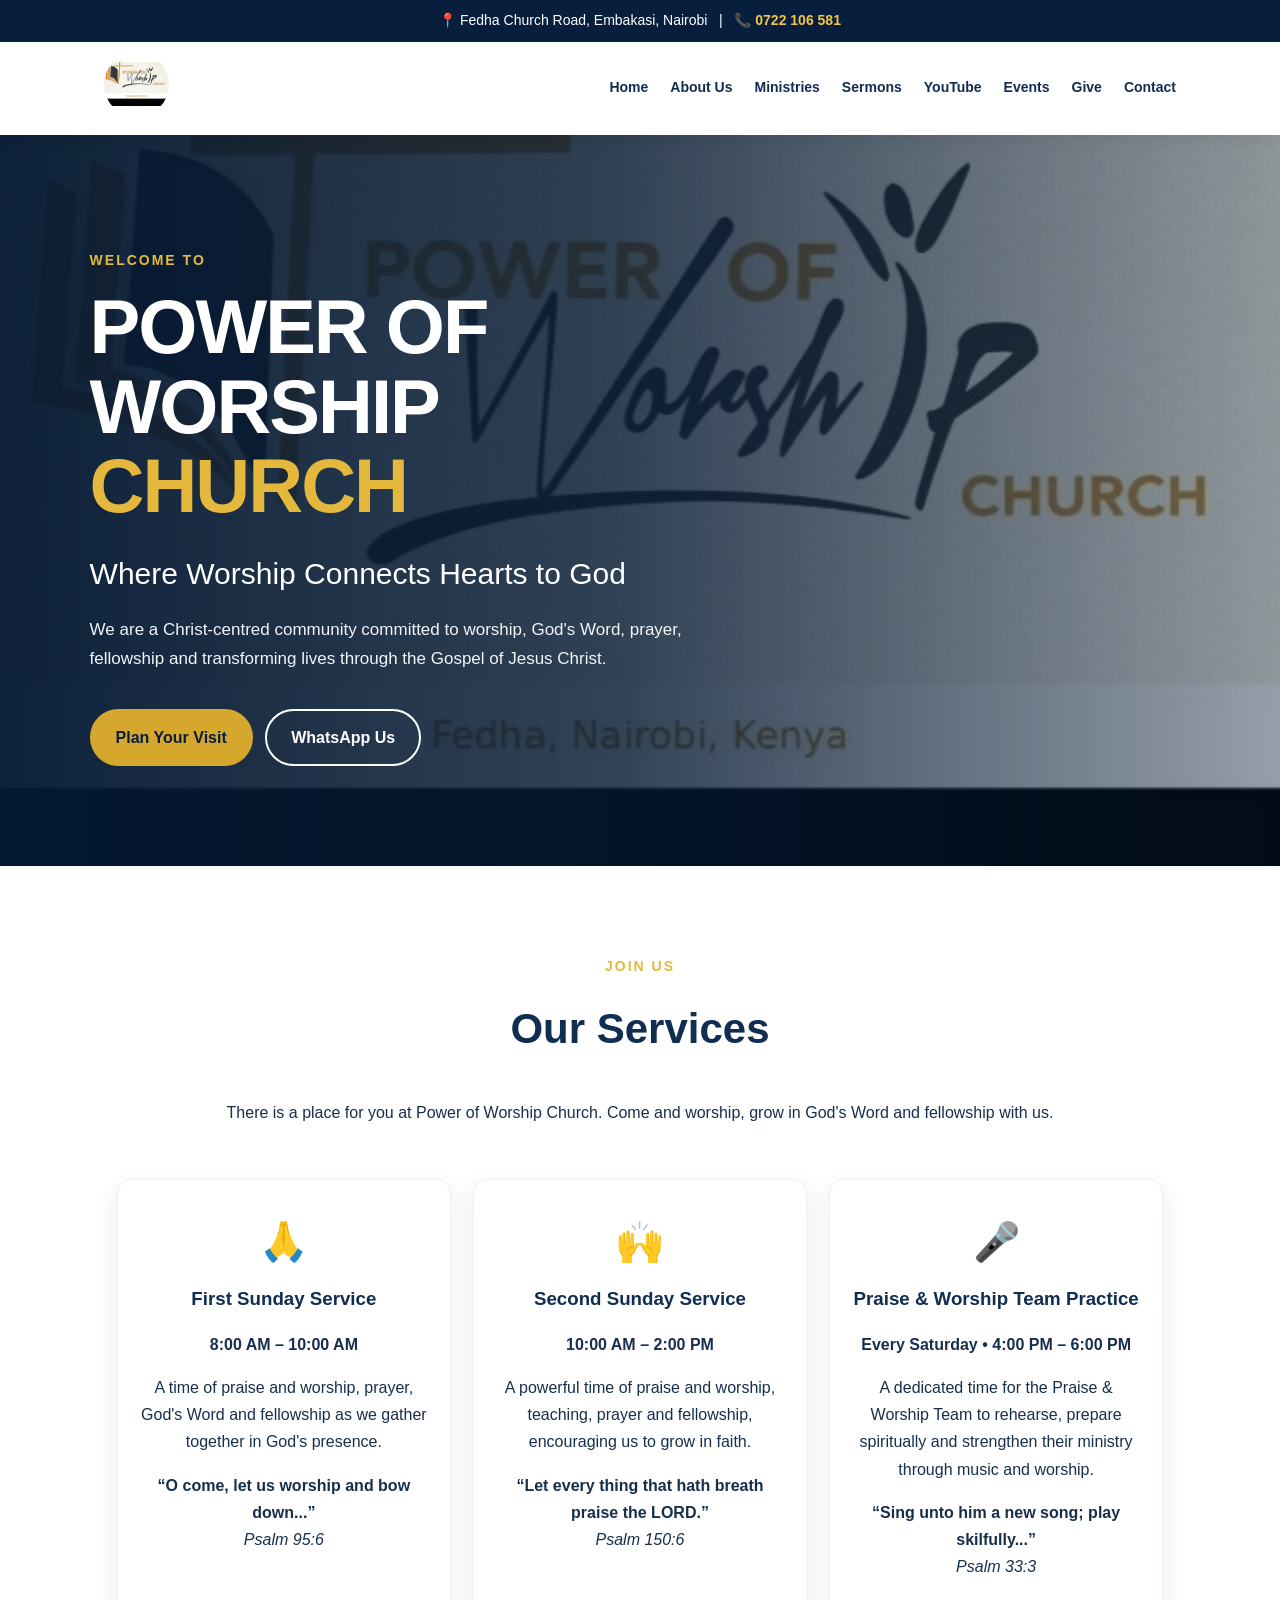
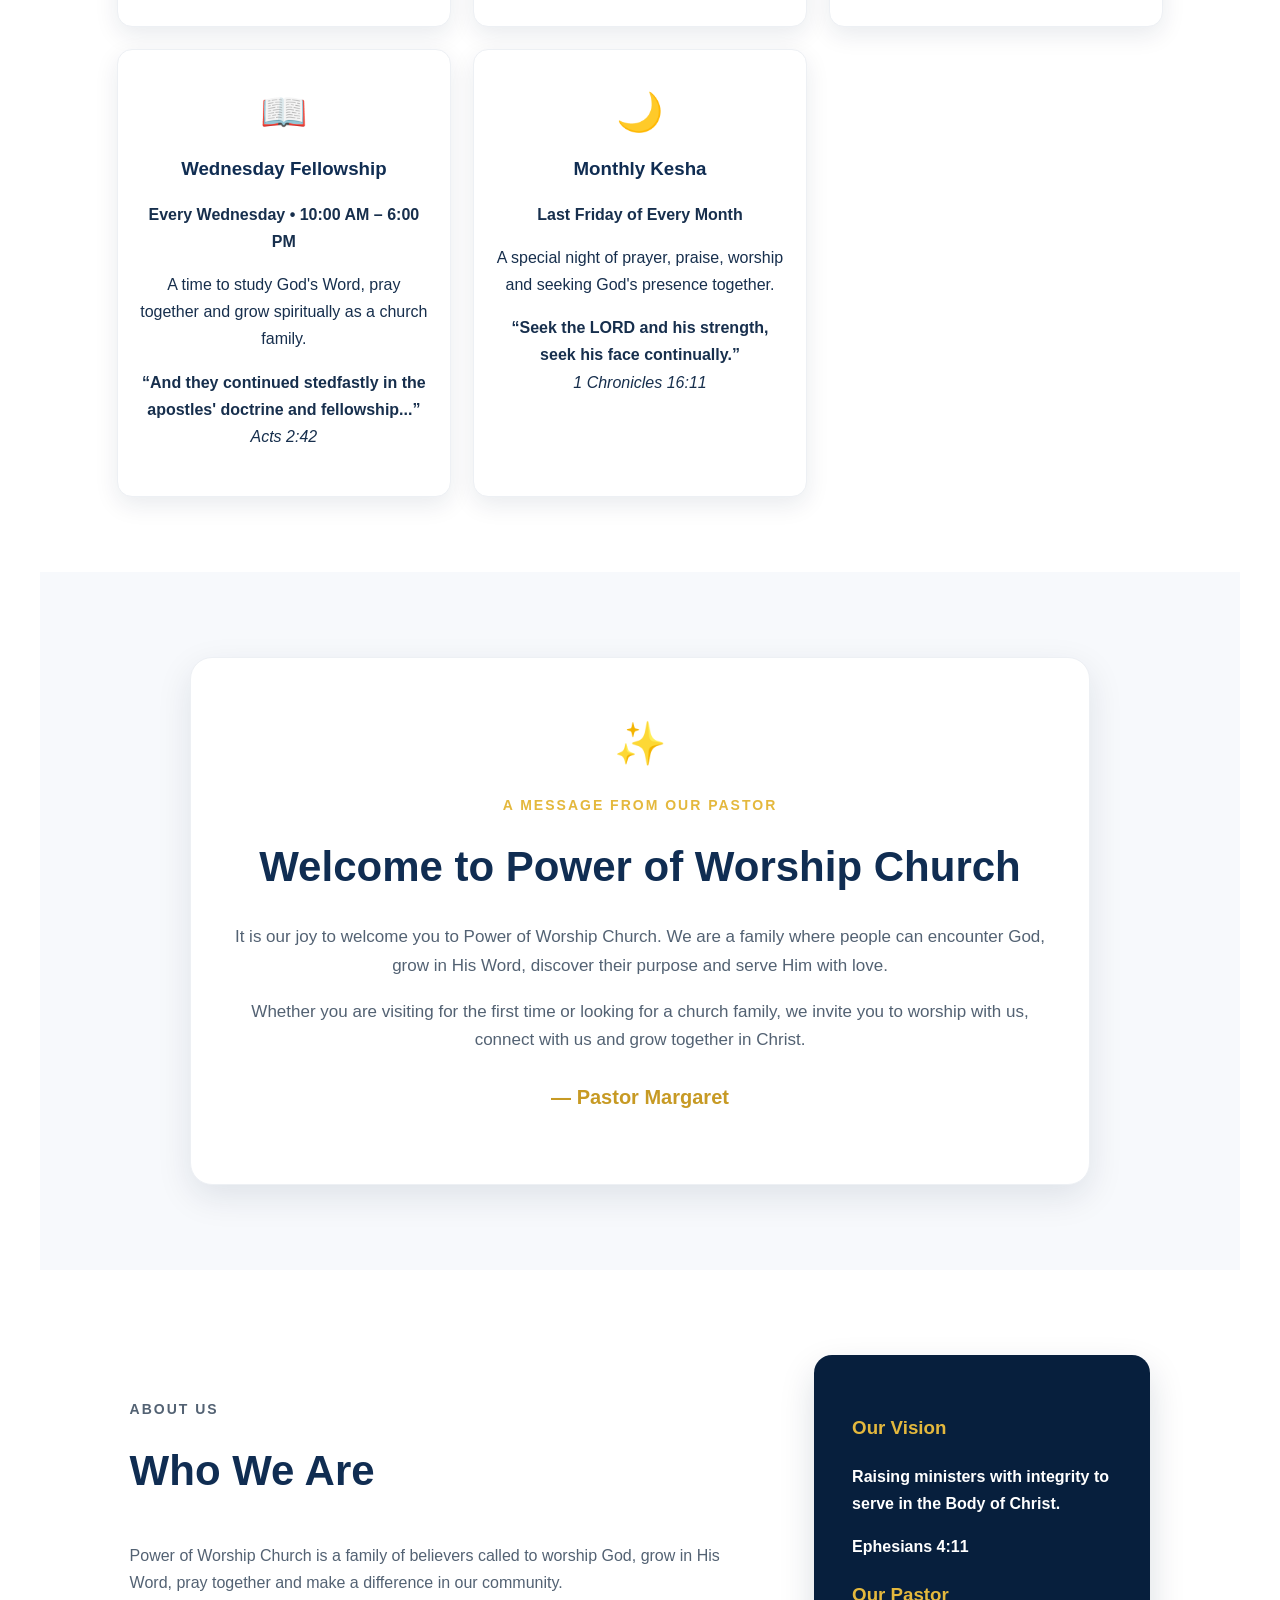
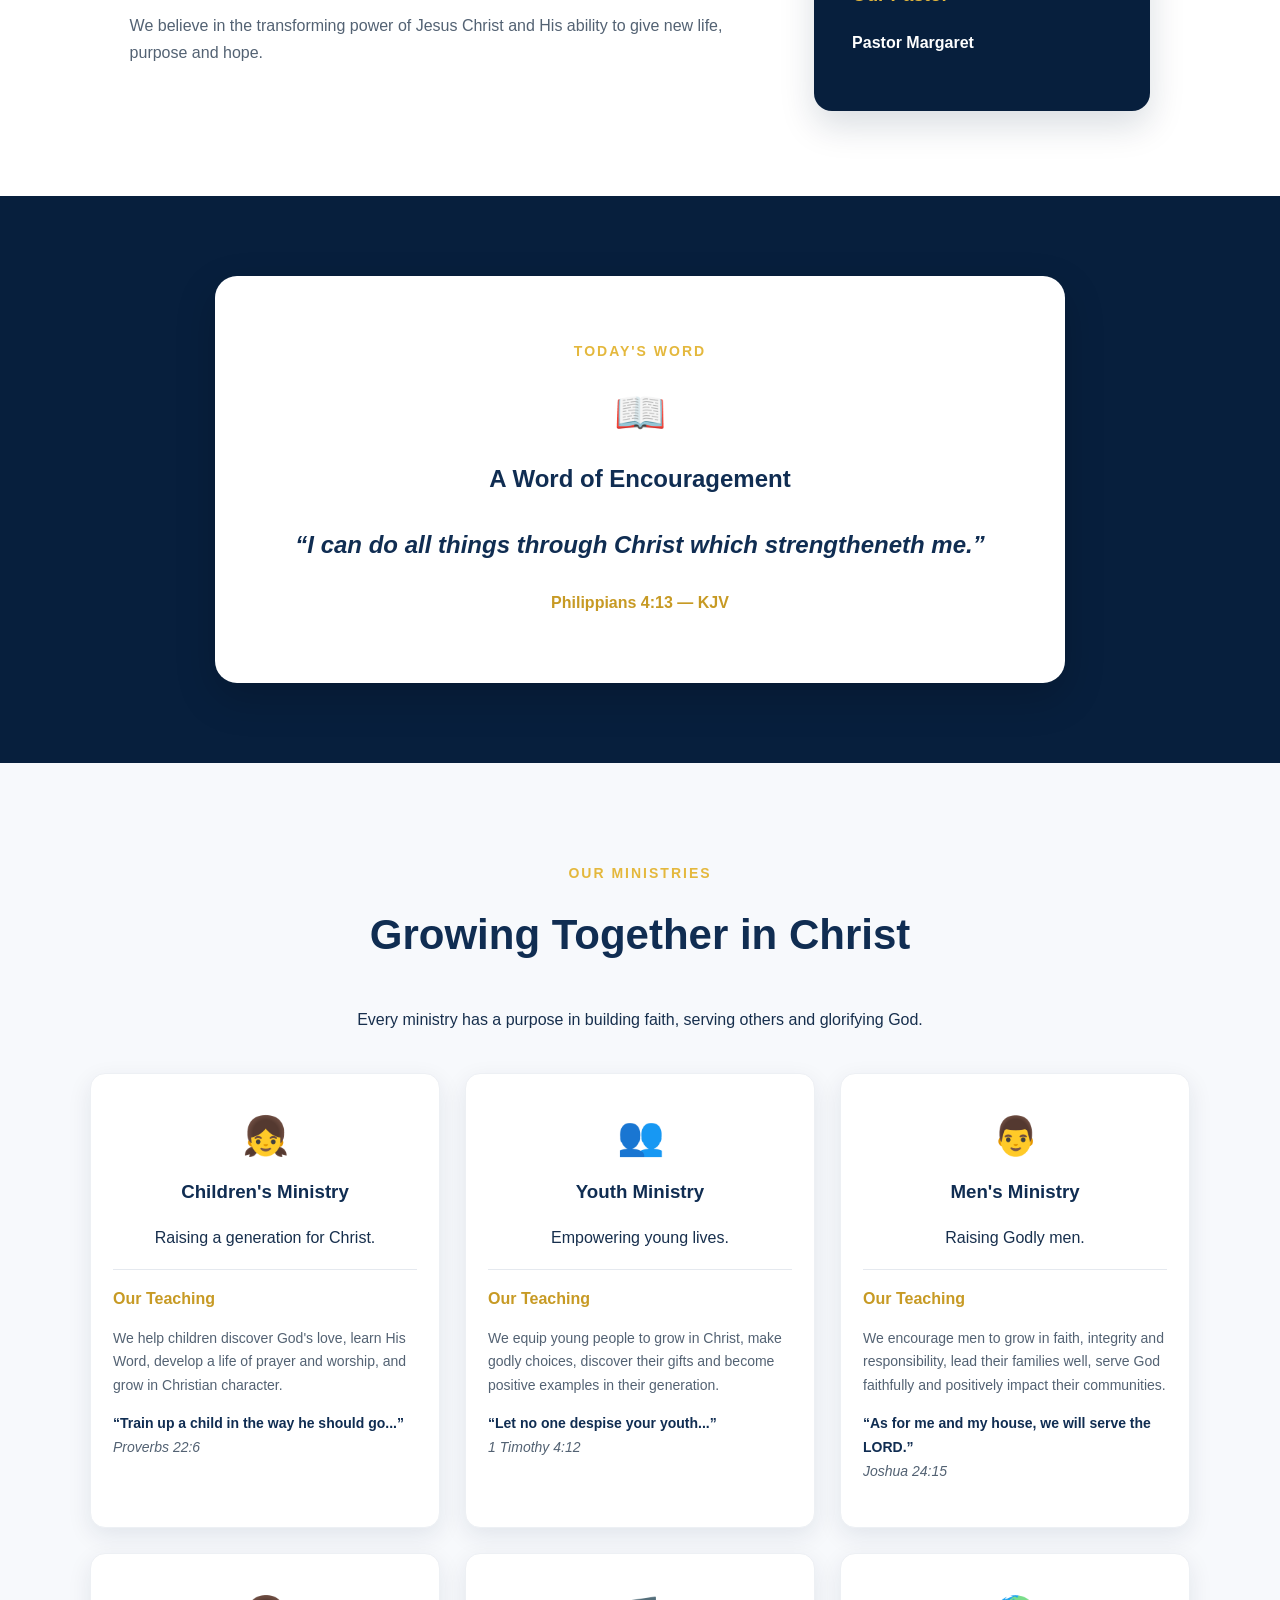
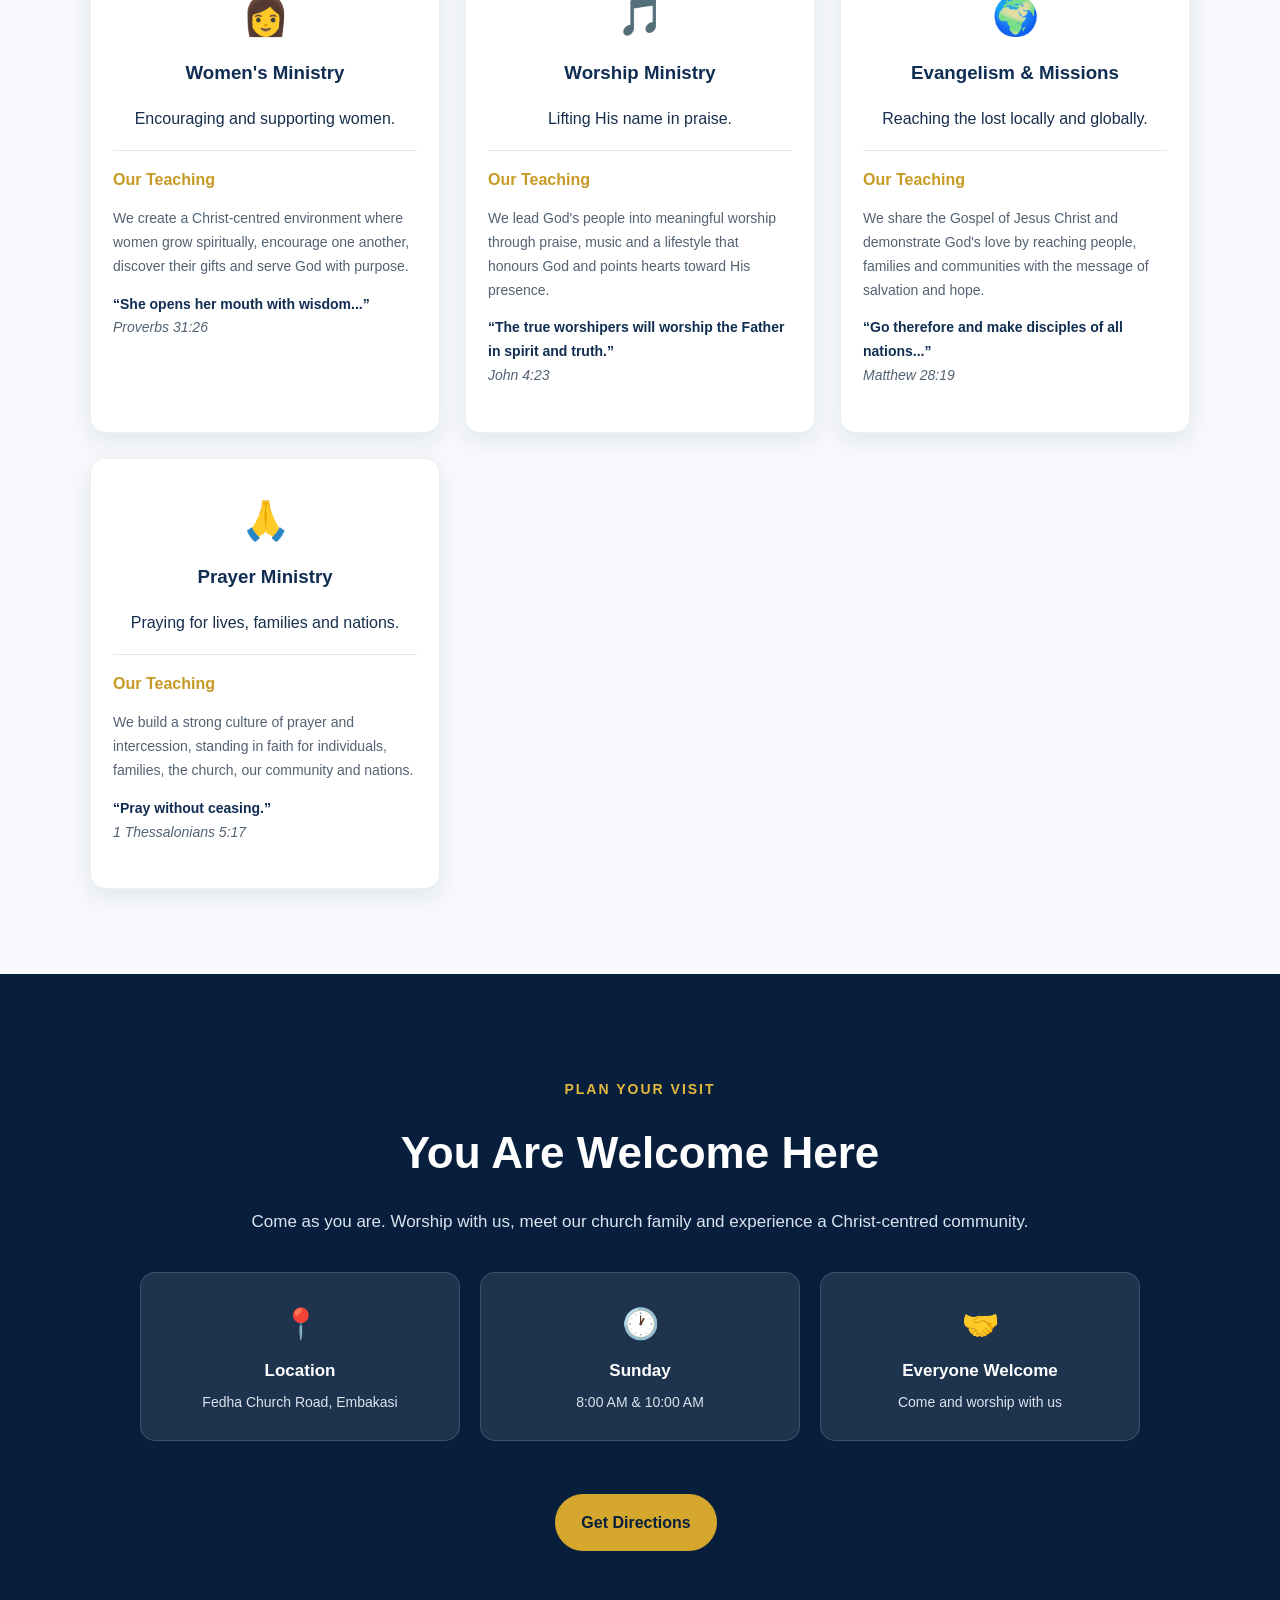
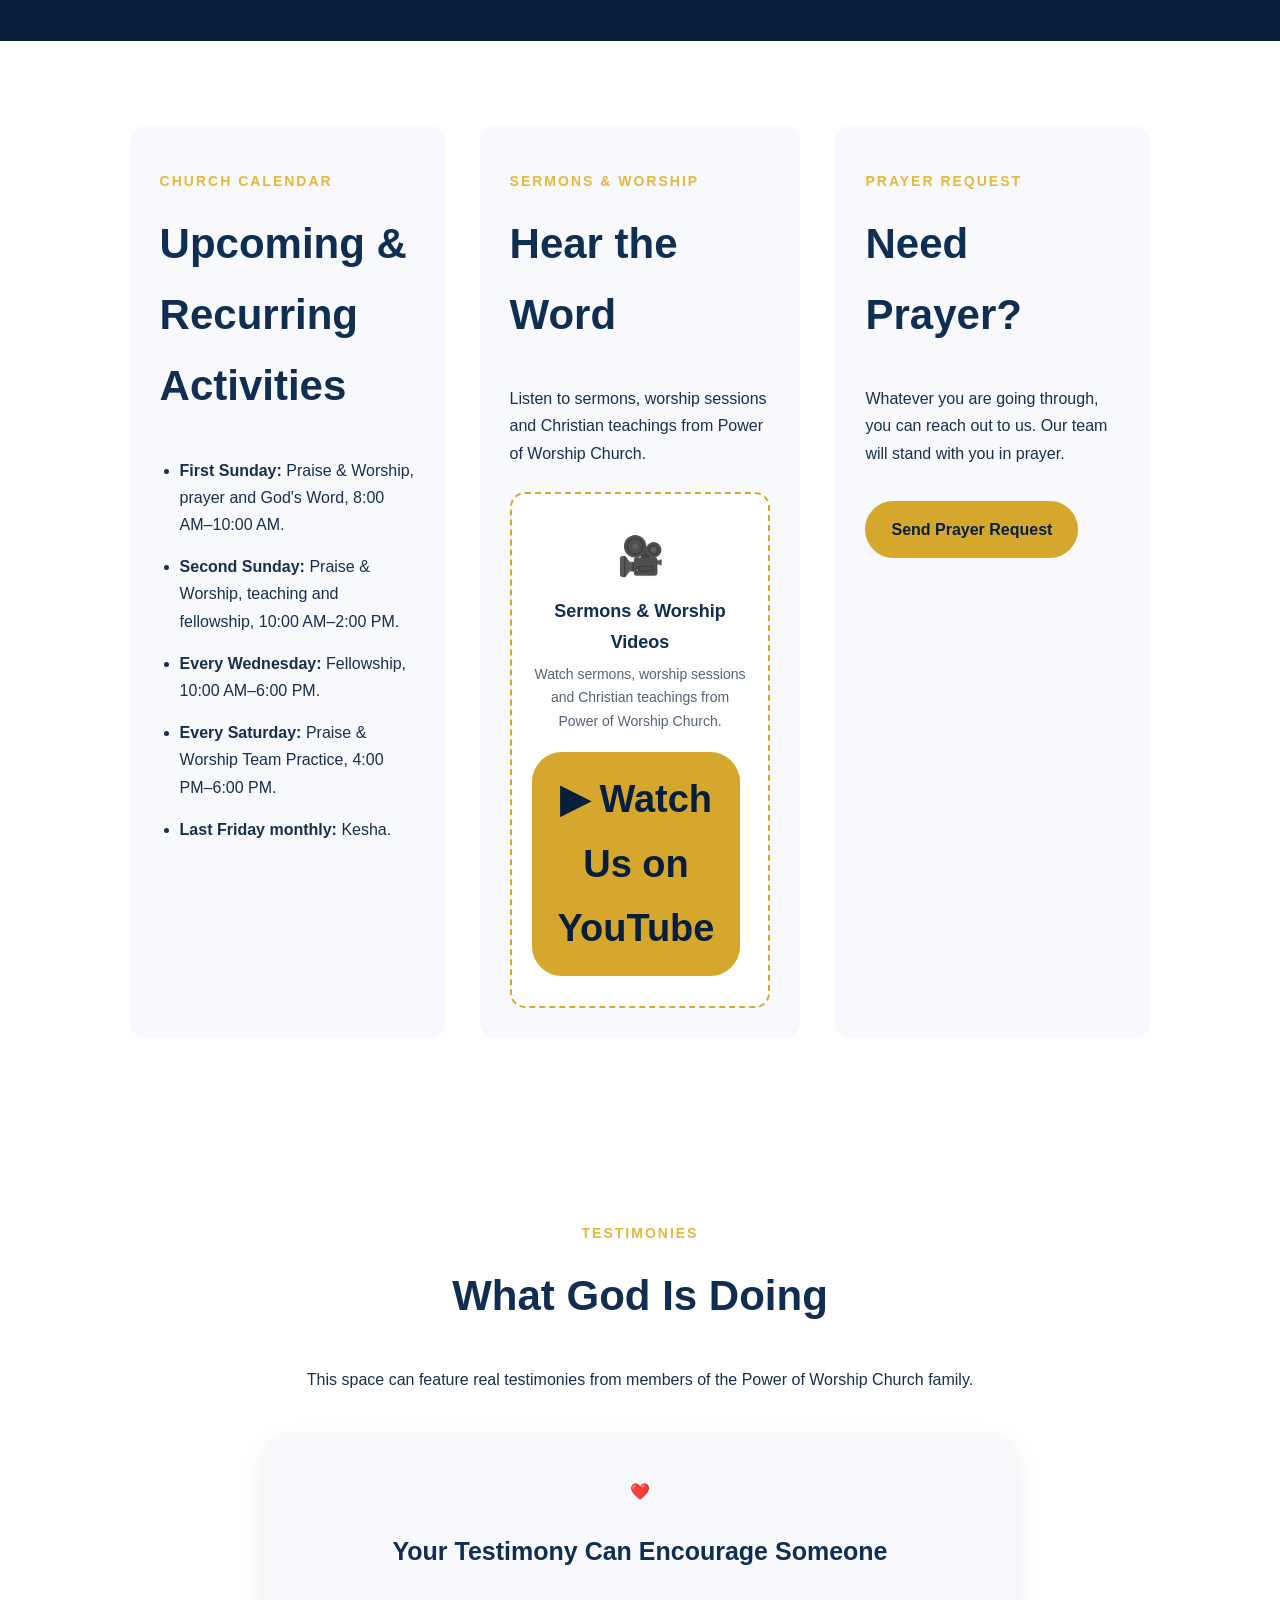
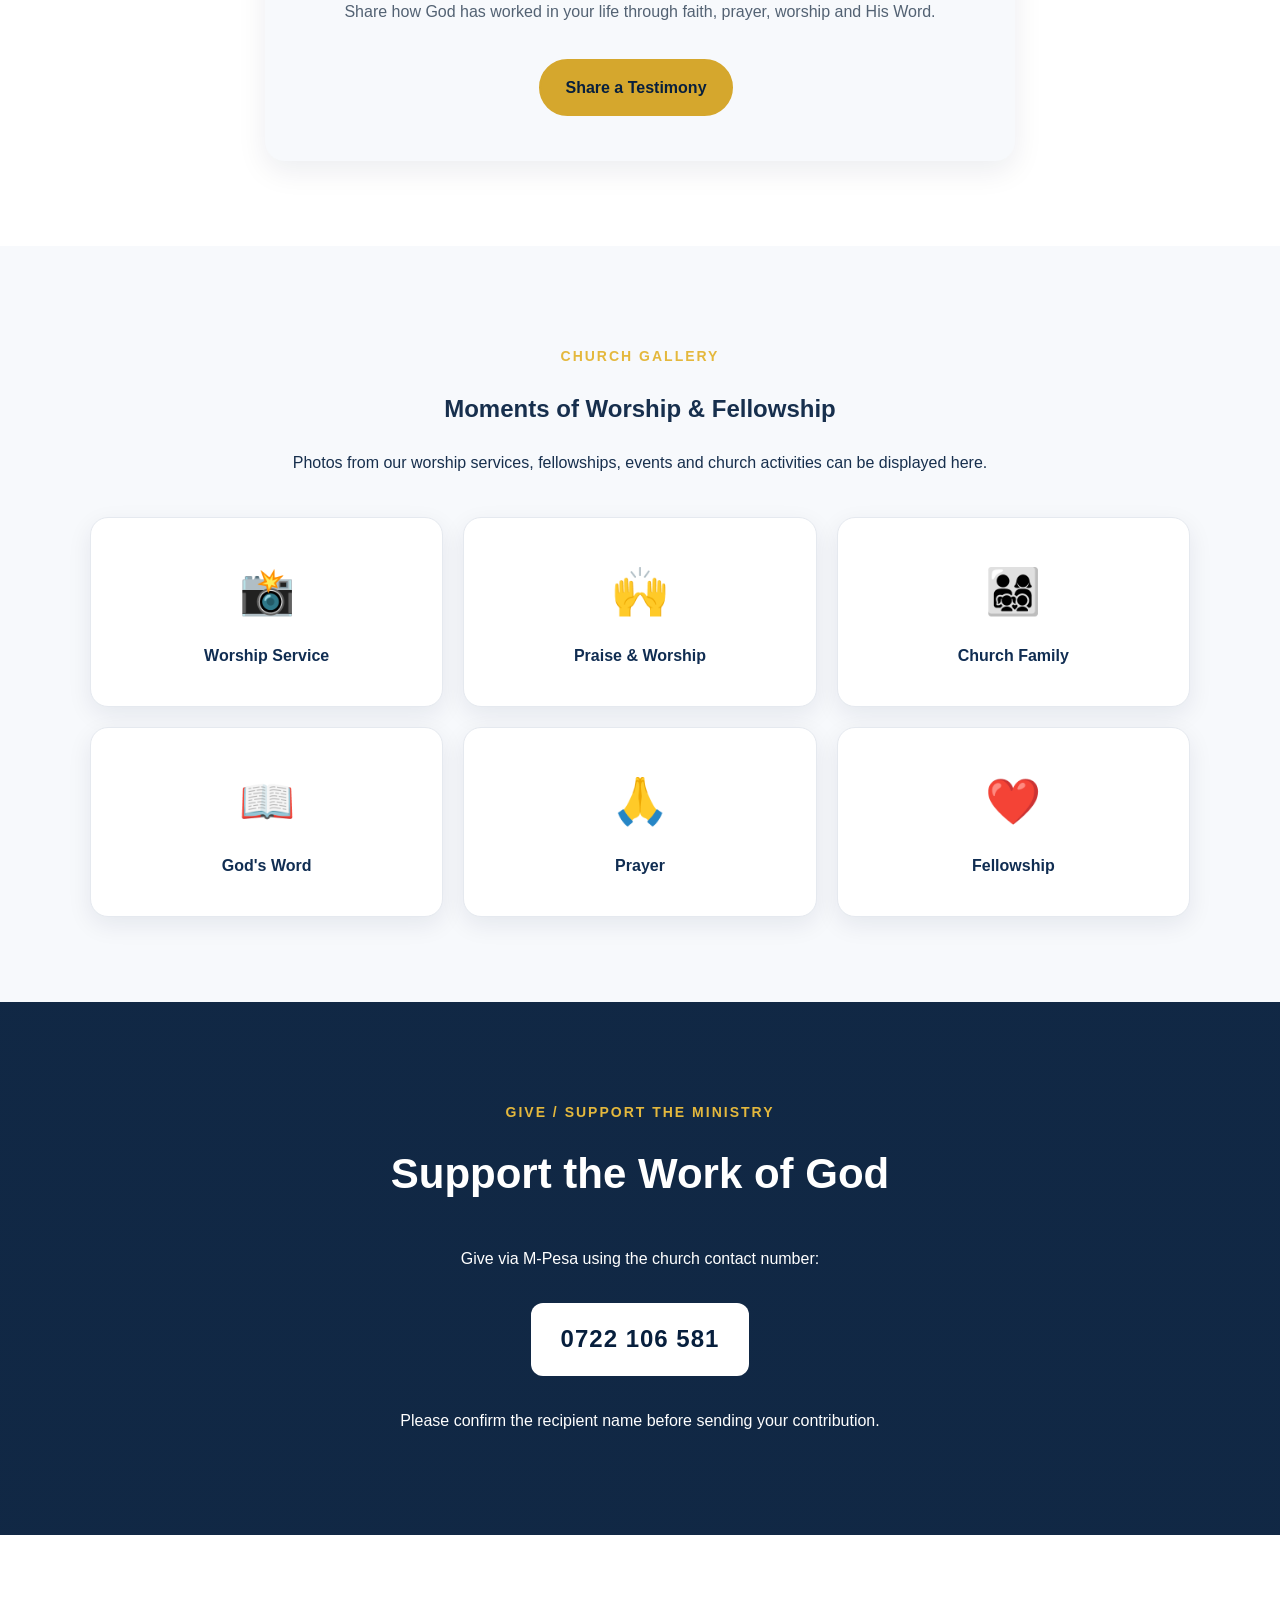
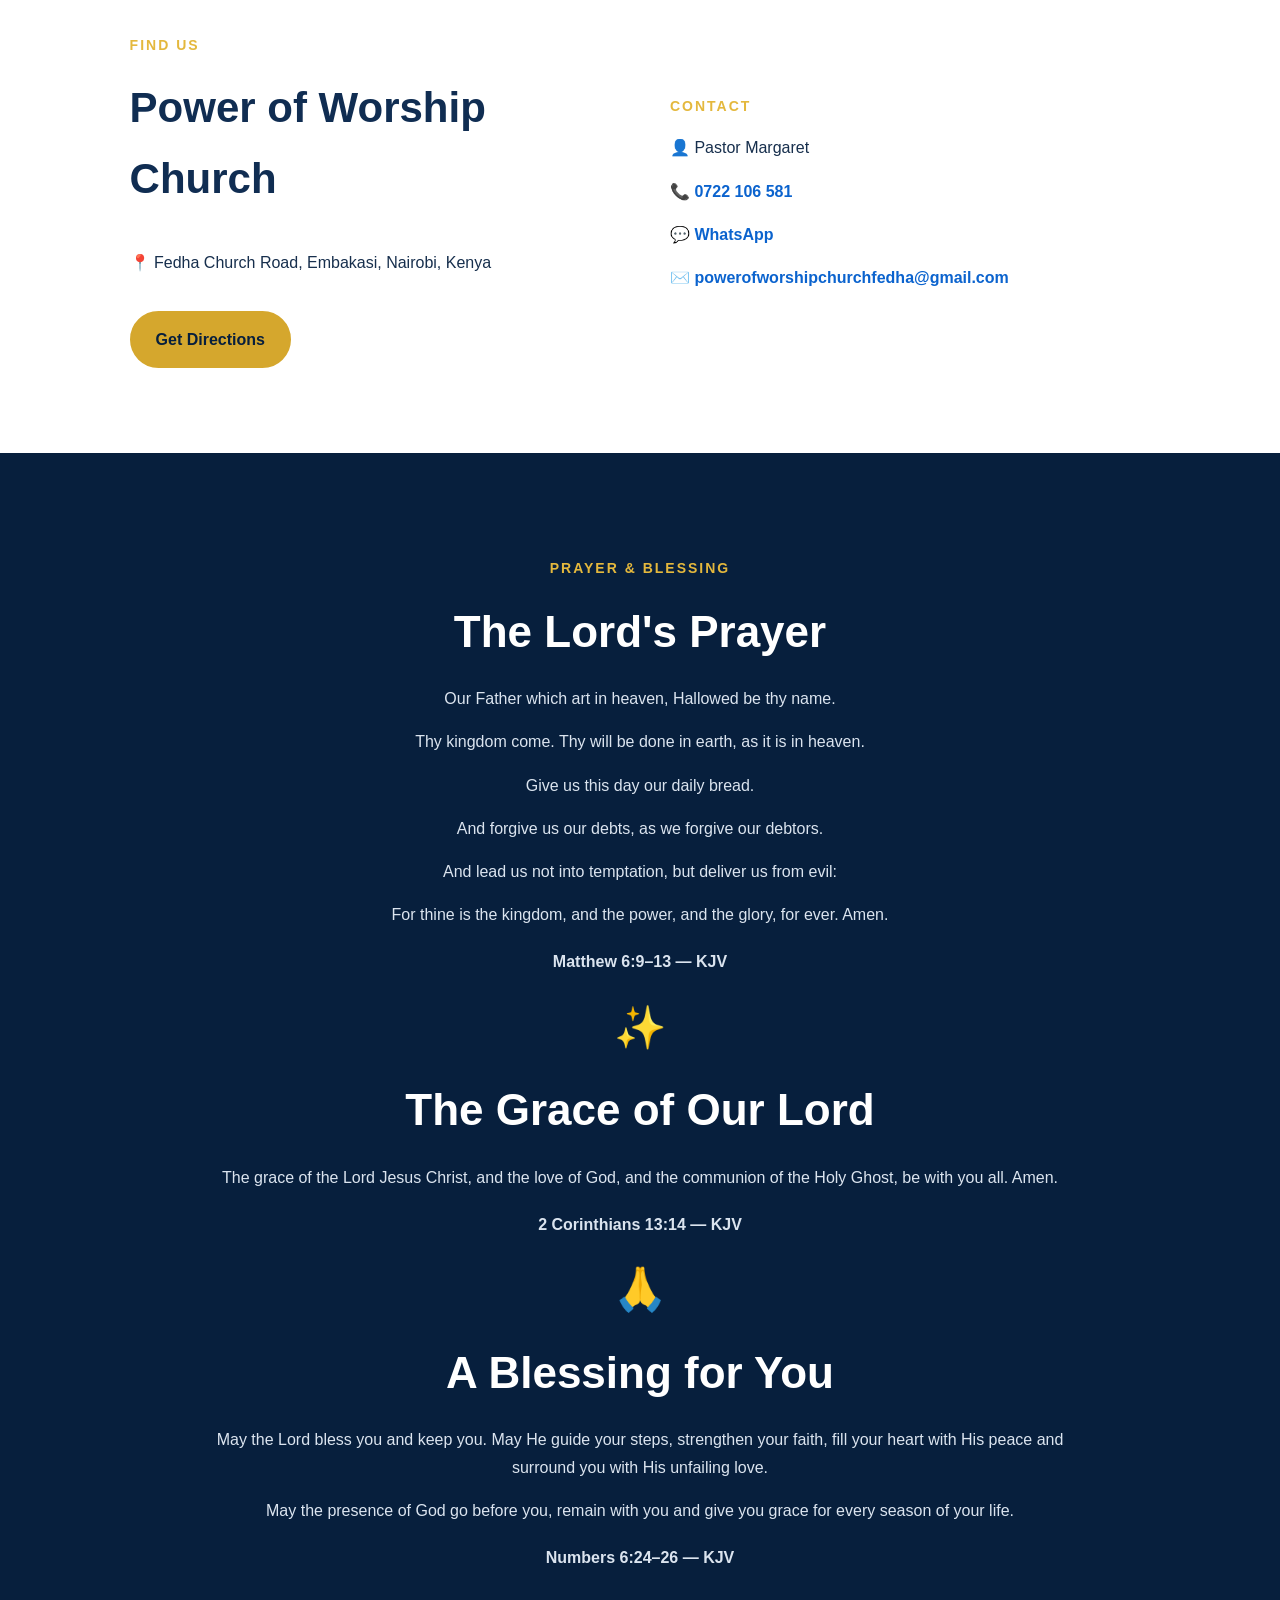
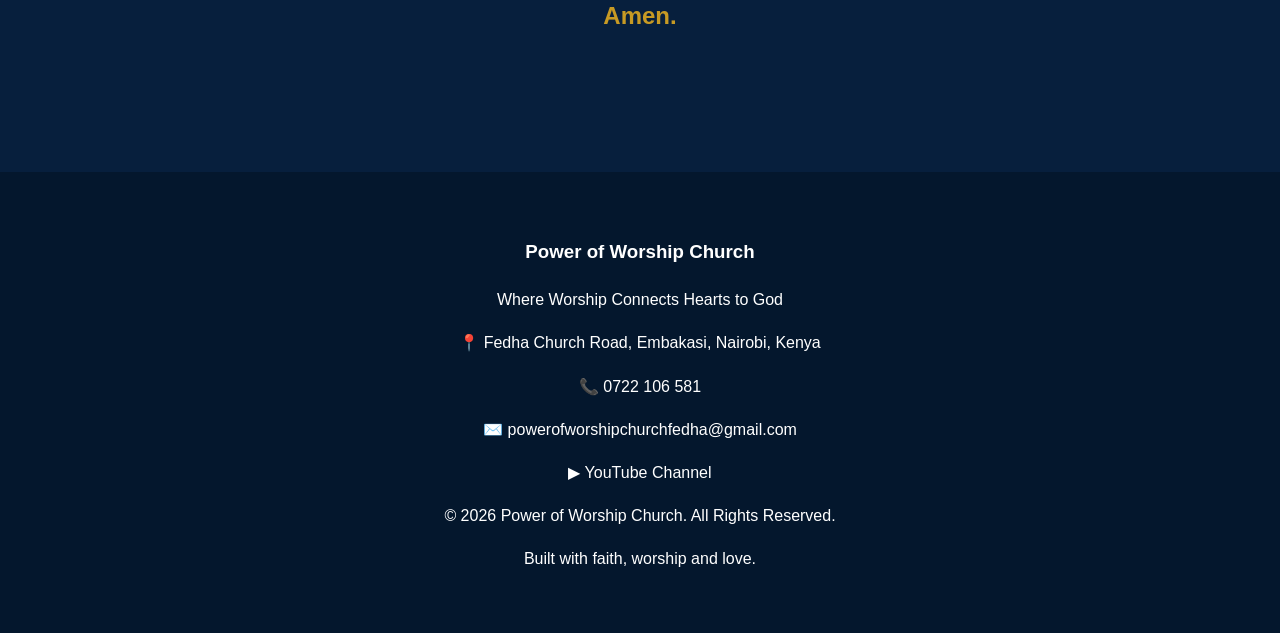
<file: index.html>
<!doctype html>

<html lang="en"><head>  <meta charset="utf-8">  <meta name="viewport" content="width=device-width, initial-scale=1">  <title>Power of Worship Church Nairobi | Fedha, Embakasi</title><meta name="description"
content="Power of Worship Church in Fedha, Embakasi, Nairobi, Kenya. Join us for worship, God's Word, prayer, fellowship and Christian ministry. Led by Pastor Margaret.">

  <meta name="robots" content="index, follow">  <link rel="canonical"
    href="https://josemathu.github.io/Power--of---worship--church/">  <!-- SOCIAL SHARING --><meta property="og:title"
content="Power of Worship Church | Fedha, Embakasi, Nairobi">

<meta property="og:description"
content="Power of Worship Church in Fedha, Embakasi, Nairobi, Kenya. Worship, God's Word, prayer, fellowship and Christian ministry.">

  <meta property="og:type" content="website"><meta property="og:url"
content="https://josemathu.github.io/Power--of---worship--church/">

<meta property="og:image"
content="https://josemathu.github.io/Power--of---worship--church/power-of-worship-church-logo.jpg">

  <link rel="stylesheet" href="styles.css">  <!-- CHURCH STRUCTURED DATA -->  <script type="application/ld+json">
  {
    "@context": "https://schema.org",
    "@type": "Church",
    "@id": "https://josemathu.github.io/Power--of---worship--church/#church",
    "name": "Power of Worship Church",
    "url": "https://josemathu.github.io/Power--of---worship--church/",
    "logo": "https://josemathu.github.io/Power--of---worship--church/power-of-worship-church-logo.jpg",
    "image": "https://josemathu.github.io/Power--of---worship--church/power-of-worship-church-logo.jpg",
    "description": "Power of Worship Church in Fedha, Embakasi, Nairobi, Kenya. A Christ-centred community committed to worship, God's Word, prayer, fellowship and Christian ministry.",
    "telephone": "+254722106581",
    "email": "powerofworshipchurchfedha@gmail.com",
    "sameAs": [
      "https://www.youtube.com/@PowerofWorshipChurchFedha"
    ],
    "address": {
      "@type": "PostalAddress",
      "streetAddress": "Fedha Church Road",
      "addressLocality": "Embakasi",
      "addressRegion": "Nairobi",
      "addressCountry": "KE"
    }
  }
  </script></head><body><!-- =========================
     HEADER
========================= --><header>  <div class="top">📍 Fedha Church Road, Embakasi, Nairobi
&nbsp; | &nbsp;

📞
<a href="tel:+254722106581">
  0722 106 581
</a>

  </div>  <div class="nav"><a class="brand"
   href="#home"
   aria-label="Power of Worship Church Home">

  <img
    src="power-of-worship-church-logo.jpg"
    alt="Power of Worship Church logo">

</a>


<button
  class="menu"
  type="button"
  aria-label="Open navigation menu"
  onclick="document.querySelector('nav').classList.toggle('show')">

  ☰

</button>


<nav>

  <a href="#home">Home</a>

  <a href="#about">About Us</a>

  <a href="#ministries">Ministries</a>

  <a href="#sermons">Sermons</a>

  <a
    href="https://www.youtube.com/@PowerofWorshipChurchFedha"
    target="_blank"
    rel="noopener noreferrer">
    YouTube
  </a>

  <a href="#events">Events</a>

  <a href="#give">Give</a>

  <a href="#contact">Contact</a>

</nav>

  </div></header><!-- =========================
     HOME / HERO
========================= --><section id="home" class="hero">  <div><p class="gold">
  WELCOME TO
</p>


<h1>
  POWER OF WORSHIP<br>
  <span>CHURCH</span>
</h1>


<h2>
  Where Worship Connects Hearts to God
</h2>


<p>
  We are a Christ-centred community committed to worship,
  God's Word, prayer, fellowship and transforming lives
  through the Gospel of Jesus Christ.
</p>


<a class="btn" href="#contact">
  Plan Your Visit
</a>


<a
  class="btn alt"
  href="https://wa.me/254722106581"
  target="_blank"
  rel="noopener noreferrer">

  WhatsApp Us

</a>

  </div></section><!-- =========================
     OUR SERVICES
========================= --><section class="services">  <div><p class="gold">
  JOIN US
</p>

<h2>
  Our Services
</h2>

<p>
  There is a place for you at Power of Worship Church.
  Come and worship, grow in God's Word and fellowship with us.
</p>

  </div>  <!-- FIRST SUNDAY -->  <div class="card"><b>🙏</b>

<h3>
  First Sunday Service
</h3>

<p>
  <strong>8:00 AM – 10:00 AM</strong>
</p>

<p>
  A time of praise and worship, prayer, God's Word and
  fellowship as we gather together in God's presence.
</p>

<p>
  <strong>
    “O come, let us worship and bow down...”
  </strong>
  <br>
  <em>
    Psalm 95:6
  </em>
</p>

  </div>  <!-- SECOND SUNDAY -->  <div class="card"><b>🙌</b>

<h3>
  Second Sunday Service
</h3>

<p>
  <strong>10:00 AM – 2:00 PM</strong>
</p>

<p>
  A powerful time of praise and worship, teaching,
  prayer and fellowship, encouraging us to grow in faith.
</p>

<p>
  <strong>
    “Let every thing that hath breath praise the LORD.”
  </strong>
  <br>
  <em>
    Psalm 150:6
  </em>
</p>

  </div>  <!-- SATURDAY PRAISE & WORSHIP -->  <div class="card"><b>🎤</b>

<h3>
  Praise & Worship Team Practice
</h3>

<p>
  <strong>Every Saturday • 4:00 PM – 6:00 PM</strong>
</p>

<p>
  A dedicated time for the Praise & Worship Team to
  rehearse, prepare spiritually and strengthen their
  ministry through music and worship.
</p>

<p>
  <strong>
    “Sing unto him a new song; play skilfully...”
  </strong>
  <br>
  <em>
    Psalm 33:3
  </em>
</p>

  </div>  <!-- WEDNESDAY FELLOWSHIP -->  <div class="card"><b>📖</b>

<h3>
  Wednesday Fellowship
</h3>

<p>
  <strong>Every Wednesday • 10:00 AM – 6:00 PM</strong>
</p>

<p>
  A time to study God's Word, pray together and
  grow spiritually as a church family.
</p>

<p>
  <strong>
    “And they continued stedfastly in the apostles'
    doctrine and fellowship...”
  </strong>
  <br>
  <em>
    Acts 2:42
  </em>
</p>

  </div>  <!-- MONTHLY KESHA -->  <div class="card"><b>🌙</b>

<h3>
  Monthly Kesha
</h3>

<p>
  <strong>Last Friday of Every Month</strong>
</p>

<p>
  A special night of prayer, praise, worship and
  seeking God's presence together.
</p>

<p>
  <strong>
    “Seek the LORD and his strength, seek his face continually.”
  </strong>
  <br>
  <em>
    1 Chronicles 16:11
  </em>
</p>

  </div></section><!-- =========================
     PASTOR'S WELCOME
========================= --><section class="pastor-welcome section">  <div class="welcome-box"><div class="welcome-icon">
  ✨
</div>

<p class="gold">
  A MESSAGE FROM OUR PASTOR
</p>

<h2>
  Welcome to Power of Worship Church
</h2>

<p>
  It is our joy to welcome you to Power of Worship Church.
  We are a family where people can encounter God, grow in
  His Word, discover their purpose and serve Him with love.
</p>

<p>
  Whether you are visiting for the first time or looking for
  a church family, we invite you to worship with us, connect
  with us and grow together in Christ.
</p>

<p class="pastor-name">
  — Pastor Margaret
</p>

  </div></section><!-- =========================
     ABOUT US
========================= --><section id="about" class="section about">  <div><p class="gold">
  ABOUT US
</p>

<h2>
  Who We Are
</h2>

<p>
  Power of Worship Church is a family of believers called
  to worship God, grow in His Word, pray together and make
  a difference in our community.
</p>

<p>
  We believe in the transforming power of Jesus Christ
  and His ability to give new life, purpose and hope.
</p>

  </div>  <div class="vision"><h3>
  Our Vision
</h3>

<p>
  <strong>
    Raising ministers with integrity to serve
    in the Body of Christ.
  </strong>
</p>

<p>
  <strong>
    Ephesians 4:11
  </strong>
</p>


<h3>
  Our Pastor
</h3>

<p>
  <strong>
    Pastor Margaret
  </strong>
</p>

  </div></section><!-- =========================
     BIBLE VERSE
========================= --><section class="verse-section">  <div class="verse-box"><p class="gold">
  TODAY'S WORD
</p>

<div class="verse-icon">
  📖
</div>

<h2>
  A Word of Encouragement
</h2>

<p class="verse-text">
  “I can do all things through Christ which strengtheneth me.”
</p>

<p class="verse-reference">
  Philippians 4:13 — KJV
</p>

  </div></section><!-- =========================
     MINISTRIES
========================= --><section id="ministries" class="section light">  <div class="center"><p class="gold">
  OUR MINISTRIES
</p>

<h2>
  Growing Together in Christ
</h2>

<p>
  Every ministry has a purpose in building faith,
  serving others and glorifying God.
</p>

  </div>  <div class="grid"><!-- CHILDREN -->

<div class="card">

  <b>👧</b>

  <h3>
    Children's Ministry
  </h3>

  <p>
    Raising a generation for Christ.
  </p>

  <div class="ministry-teaching">

    <h4>
      Our Teaching
    </h4>

    <p>
      We help children discover God's love, learn His Word,
      develop a life of prayer and worship, and grow in
      Christian character.
    </p>

    <p>
      <strong>
        “Train up a child in the way he should go...”
      </strong>
      <br>
      <em>
        Proverbs 22:6
      </em>
    </p>

  </div>

</div>



<!-- YOUTH -->

<div class="card">

  <b>👥</b>

  <h3>
    Youth Ministry
  </h3>

  <p>
    Empowering young lives.
  </p>

  <div class="ministry-teaching">

    <h4>
      Our Teaching
    </h4>

    <p>
      We equip young people to grow in Christ, make godly
      choices, discover their gifts and become positive
      examples in their generation.
    </p>

    <p>
      <strong>
        “Let no one despise your youth...”
      </strong>
      <br>
      <em>
        1 Timothy 4:12
      </em>
    </p>

  </div>

</div>



<!-- MEN -->

<div class="card">

  <b>👨</b>

  <h3>
    Men's Ministry
  </h3>

  <p>
    Raising Godly men.
  </p>

  <div class="ministry-teaching">

    <h4>
      Our Teaching
    </h4>

    <p>
      We encourage men to grow in faith, integrity and
      responsibility, lead their families well, serve God
      faithfully and positively impact their communities.
    </p>

    <p>
      <strong>
        “As for me and my house, we will serve the LORD.”
      </strong>
      <br>
      <em>
        Joshua 24:15
      </em>
    </p>

  </div>

</div>



<!-- WOMEN -->

<div class="card">

  <b>👩</b>

  <h3>
    Women's Ministry
  </h3>

  <p>
    Encouraging and supporting women.
  </p>

  <div class="ministry-teaching">

    <h4>
      Our Teaching
    </h4>

    <p>
      We create a Christ-centred environment where women
      grow spiritually, encourage one another, discover
      their gifts and serve God with purpose.
    </p>

    <p>
      <strong>
        “She opens her mouth with wisdom...”
      </strong>
      <br>
      <em>
        Proverbs 31:26
      </em>
    </p>

  </div>

</div>



<!-- WORSHIP -->

<div class="card">

  <b>🎵</b>

  <h3>
    Worship Ministry
  </h3>

  <p>
    Lifting His name in praise.
  </p>

  <div class="ministry-teaching">

    <h4>
      Our Teaching
    </h4>

    <p>
      We lead God's people into meaningful worship through
      praise, music and a lifestyle that honours God and
      points hearts toward His presence.
    </p>

    <p>
      <strong>
        “The true worshipers will worship the Father
        in spirit and truth.”
      </strong>
      <br>
      <em>
        John 4:23
      </em>
    </p>

  </div>

</div>



<!-- EVANGELISM -->

<div class="card">

  <b>🌍</b>

  <h3>
    Evangelism & Missions
  </h3>

  <p>
    Reaching the lost locally and globally.
  </p>

  <div class="ministry-teaching">

    <h4>
      Our Teaching
    </h4>

    <p>
      We share the Gospel of Jesus Christ and demonstrate
      God's love by reaching people, families and communities
      with the message of salvation and hope.
    </p>

    <p>
      <strong>
        “Go therefore and make disciples of all nations...”
      </strong>
      <br>
      <em>
        Matthew 28:19
      </em>
    </p>

  </div>

</div>



<!-- PRAYER -->

<div class="card">

  <b>🙏</b>

  <h3>
    Prayer Ministry
  </h3>

  <p>
    Praying for lives, families and nations.
  </p>

  <div class="ministry-teaching">

    <h4>
      Our Teaching
    </h4>

    <p>
      We build a strong culture of prayer and intercession,
      standing in faith for individuals, families, the church,
      our community and nations.
    </p>

    <p>
      <strong>
        “Pray without ceasing.”
      </strong>
      <br>
      <em>
        1 Thessalonians 5:17
      </em>
    </p>

  </div>

</div>

  </div></section><!-- =========================
     PLAN YOUR VISIT
========================= --><section class="visit-section">  <div class="visit-content"><p class="gold">
  PLAN YOUR VISIT
</p>

<h2>
  You Are Welcome Here
</h2>

<p>
  Come as you are. Worship with us, meet our church family
  and experience a Christ-centred community.
</p>

<div class="visit-cards">

  <div>
    📍
    <strong>
      Location
    </strong>
    <span>
      Fedha Church Road, Embakasi
    </span>
  </div>

  <div>
    🕐
    <strong>
      Sunday
    </strong>
    <span>
      8:00 AM & 10:00 AM
    </span>
  </div>

  <div>
    🤝
    <strong>
      Everyone Welcome
    </strong>
    <span>
      Come and worship with us
    </span>
  </div>

</div>

<a
  class="btn"
  href="https://www.google.com/maps/search/?api=1&query=Fedha+Church+Road+Embakasi+Nairobi"
  target="_blank"
  rel="noopener noreferrer">

  Get Directions

</a>

  </div></section><!-- =========================
     EVENTS / SERMONS / PRAYER
========================= --><section id="events" class="section columns">  <!-- EVENTS -->  <div><p class="gold">
  CHURCH CALENDAR
</p>

<h2>
  Upcoming & Recurring Activities
</h2>

<ul>

  <li>
    <strong>
      First Sunday:
    </strong>

    Praise & Worship, prayer and God's Word,
    8:00 AM–10:00 AM.
  </li>

  <li>
    <strong>
      Second Sunday:
    </strong>

    Praise & Worship, teaching and fellowship,
    10:00 AM–2:00 PM.
  </li>

  <li>
    <strong>
      Every Wednesday:
    </strong>

    Fellowship, 10:00 AM–6:00 PM.
  </li>

  <li>
    <strong>
      Every Saturday:
    </strong>

    Praise & Worship Team Practice,
    4:00 PM–6:00 PM.
  </li>

  <li>
    <strong>
      Last Friday monthly:
    </strong>

    Kesha.
  </li>

</ul>

  </div>  <!-- SERMONS -->  <div id="sermons"><p class="gold">
  SERMONS & WORSHIP
</p>

<h2>
  Hear the Word
</h2>

<p>
  Listen to sermons, worship sessions and Christian teachings
  from Power of Worship Church.
</p>

<div class="media-placeholder">

  🎥

  <strong>
    Sermons & Worship Videos
  </strong>

  <span>
    Watch sermons, worship sessions and Christian teachings
    from Power of Worship Church.
  </span>

  <a
    class="btn"
    href="https://www.youtube.com/@PowerofWorshipChurchFedha"
    target="_blank"
    rel="noopener noreferrer">

    ▶ Watch Us on YouTube

  </a>

</div>

  </div>  <!-- PRAYER REQUEST -->  <div><p class="gold">
  PRAYER REQUEST
</p>

<h2>
  Need Prayer?
</h2>

<p>
  Whatever you are going through, you can reach out to us.
  Our team will stand with you in prayer.
</p>

<a
  class="btn"
  href="mailto:powerofworshipchurchfedha@gmail.com?subject=Prayer%20Request">

  Send Prayer Request

</a>

  </div></section><!-- =========================
     TESTIMONIES
========================= --><section class="testimonies section">  <div class="center"><p class="gold">
  TESTIMONIES
</p>

<h2>
  What God Is Doing
</h2>

<p>
  This space can feature real testimonies from members
  of the Power of Worship Church family.
</p>

  </div>  <div class="testimonial-note">❤️

<h3>
  Your Testimony Can Encourage Someone
</h3>

<p>
  Share how God has worked in your life through faith,
  prayer, worship and His Word.
</p>

<a
  class="btn"
  href="mailto:powerofworshipchurchfedha@gmail.com?subject=Church%20Testimony">

  Share a Testimony

</a>

  </div></section><!-- =========================
     CHURCH GALLERY
========================= --><section class="gallery-section">  <div class="center"><p class="gold">
  CHURCH GALLERY
</p>

<h2>
  Moments of Worship & Fellowship
</h2>

<p>
  Photos from our worship services, fellowships, events
  and church activities can be displayed here.
</p>

  </div>  <div class="gallery-grid"><div class="gallery-placeholder">
  📸
  <span>
    Worship Service
  </span>
</div>

<div class="gallery-placeholder">
  🙌
  <span>
    Praise & Worship
  </span>
</div>

<div class="gallery-placeholder">
  👨‍👩‍👧‍👦
  <span>
    Church Family
  </span>
</div>

<div class="gallery-placeholder">
  📖
  <span>
    God's Word
  </span>
</div>

<div class="gallery-placeholder">
  🙏
  <span>
    Prayer
  </span>
</div>

<div class="gallery-placeholder">
  ❤️
  <span>
    Fellowship
  </span>
</div>

  </div></section><!-- =========================
     GIVING
========================= --><section id="give" class="give">  <p class="gold">
    GIVE / SUPPORT THE MINISTRY
  </p>  <h2>
    Support the Work of God
  </h2>  <p>
    Give via M-Pesa using the church contact number:
  </p>  <div class="mpesa">
    0722 106 581
  </div>  <p>
    Please confirm the recipient name before sending your contribution.
  </p></section><!-- =========================
     CONTACT
========================= --><section id="contact" class="section contact">  <div><p class="gold">
  FIND US
</p>

<h2>
  Power of Worship Church
</h2>

<p>
  📍 Fedha Church Road, Embakasi, Nairobi, Kenya
</p>

<a
  class="btn"
  href="https://www.google.com/maps/search/?api=1&query=Fedha+Church+Road+Embakasi+Nairobi"
  target="_blank"
  rel="noopener noreferrer">

  Get Directions

</a>

  </div>  <div><p class="gold">
  CONTACT
</p>

<p>
  👤 Pastor Margaret
</p>

<p>
  📞
  <a href="tel:+254722106581">
    0722 106 581
  </a>
</p>

<p>
  💬
  <a
    href="https://wa.me/254722106581"
    target="_blank"
    rel="noopener noreferrer">

    WhatsApp

  </a>
</p>

<p>
  ✉️
  <a href="mailto:powerofworshipchurchfedha@gmail.com">

    powerofworshipchurchfedha@gmail.com

  </a>
</p>

  </div></section><!-- =========================
     PRAYER & BLESSING
========================= --><section
  id="prayer-blessing"
  class="prayer-blessing">  <div class="center"><p class="gold">
  PRAYER & BLESSING
</p>

<h2>
  The Lord's Prayer
</h2>

<div class="prayer-box">

  <p>
    Our Father which art in heaven,
    Hallowed be thy name.
  </p>

  <p>
    Thy kingdom come.
    Thy will be done in earth,
    as it is in heaven.
  </p>

  <p>
    Give us this day our daily bread.
  </p>

  <p>
    And forgive us our debts,
    as we forgive our debtors.
  </p>

  <p>
    And lead us not into temptation,
    but deliver us from evil:
  </p>

  <p>
    For thine is the kingdom,
    and the power, and the glory,
    for ever. Amen.
  </p>

  <p class="verse-reference">
    Matthew 6:9–13 — KJV
  </p>

</div>


<!-- GRACE -->

<div class="grace-box">

  <div class="verse-icon">
    ✨
  </div>

  <h2>
    The Grace of Our Lord
  </h2>

  <p>
    The grace of the Lord Jesus Christ,
    and the love of God,
    and the communion of the Holy Ghost,
    be with you all. Amen.
  </p>

  <p class="verse-reference">
    2 Corinthians 13:14 — KJV
  </p>

</div>


<!-- CLOSING BLESSING -->

<div class="blessing-box">

  <div class="verse-icon">
    🙏
  </div>

  <h2>
    A Blessing for You
  </h2>

  <p>
    May the Lord bless you and keep you.
    May He guide your steps, strengthen your faith,
    fill your heart with His peace and surround you
    with His unfailing love.
  </p>

  <p>
    May the presence of God go before you,
    remain with you and give you grace for every
    season of your life.
  </p>

  <p class="verse-reference">
    Numbers 6:24–26 — KJV
  </p>

  <p class="amen">
    Amen.
  </p>

</div>

  </div></section><!-- =========================
     FOOTER
========================= --><footer>  <div><h3>
  Power of Worship Church
</h3>

<p>
  Where Worship Connects Hearts to God
</p>

<p>
  📍 Fedha Church Road, Embakasi, Nairobi, Kenya
</p>

  </div>  <div><p>
  📞
  <a href="tel:+254722106581">
    0722 106 581
  </a>
</p>

<p>
  ✉️
  <a href="mailto:powerofworshipchurchfedha@gmail.com">
    powerofworshipchurchfedha@gmail.com
  </a>
</p>

<p>
  ▶
  <a
    href="https://www.youtube.com/@PowerofWorshipChurchFedha"
    target="_blank"
    rel="noopener noreferrer">

    YouTube Channel

  </a>
</p>

  </div>  <div class="footer-bottom"><p>
  © 2026 Power of Worship Church. All Rights Reserved.
</p>

<p>
  Built with faith, worship and love.
</p>

  </div></footer></body>
  </html>
</file>
<file: styles.css>
* {
  box-sizing: border-box;
}

html {
  scroll-behavior: smooth;
}

body {
  margin: 0;
  font-family: Arial, Helvetica, sans-serif;
  color: #172f4d;
  background: #ffffff;
  line-height: 1.7;
}

a {
  color: inherit;
  text-decoration: none;
}

/* =========================
   TOP CONTACT BAR
========================= */

.top {
  background: #071f3d;
  color: #ffffff;
  padding: 9px 6%;
  text-align: center;
  font-size: 14px;
}

.top a {
  color: #f4c542;
  font-weight: 700;
}

/* =========================
   NAVIGATION
========================= */

header {
  position: sticky;
  top: 0;
  z-index: 1000;
  background: rgba(255,255,255,0.97);
  box-shadow: 0 2px 15px rgba(0,0,0,0.08);
}

.nav {
  max-width: 1200px;
  margin: auto;
  min-height: 78px;
  padding: 10px 5%;
  display: flex;
  align-items: center;
  justify-content: space-between;
  gap: 25px;
}

.brand img {
  width: 65px;
  height: 65px;
  object-fit: contain;
  border-radius: 50%;
}

nav {
  display: flex;
  align-items: center;
  gap: 22px;
}

nav a {
  font-size: 14px;
  font-weight: 700;
  color: #102d52;
  transition: 0.3s ease;
}

nav a:hover {
  color: #c79a24;
}

.menu {
  display: none;
  border: none;
  background: #071f3d;
  color: white;
  font-size: 25px;
  padding: 7px 12px;
  border-radius: 6px;
  cursor: pointer;
}

/* =========================
   HERO
========================= */

.hero {
  min-height: 620px;
  padding: 100px 7%;
  display: flex;
  align-items: center;
  background:
    linear-gradient(
      90deg,
      rgba(4,25,50,0.96) 0%,
      rgba(4,25,50,0.82) 48%,
      rgba(4,25,50,0.42) 100%
    ),
    url("power-of-worship-church-logo.jpg") center/cover no-repeat;
  color: #ffffff;
}

.hero > div {
  max-width: 720px;
}

.gold {
  color: #e4b83d;
  font-size: 14px;
  font-weight: 800;
  letter-spacing: 2px;
  text-transform: uppercase;
}

.hero h1 {
  margin: 10px 0;
  font-size: clamp(42px, 7vw, 76px);
  line-height: 1.05;
  letter-spacing: -2px;
}

.hero h1 span {
  color: #e4b83d;
}

.hero h2 {
  font-size: clamp(20px, 3vw, 30px);
  font-weight: 500;
  margin: 22px 0 15px;
}

.hero p:not(.gold) {
  max-width: 650px;
  font-size: 17px;
  color: #f2f5f8;
}

/* =========================
   BUTTONS
========================= */

.btn {
  display: inline-block;
  margin: 18px 8px 0 0;
  padding: 13px 24px;
  border-radius: 30px;
  background: #d5a72d;
  color: #071f3d;
  font-weight: 800;
  transition: 0.3s ease;
  border: 2px solid #d5a72d;
}

.btn:hover {
  transform: translateY(-3px);
  background: #f0c64f;
}

.btn.alt {
  background: transparent;
  color: #ffffff;
  border-color: #ffffff;
}

.btn.alt:hover {
  background: #ffffff;
  color: #071f3d;
}

/* =========================
   SERVICES
========================= */

.services {
  max-width: 1200px;
  margin: auto;
  padding: 75px 6%;
  display: grid;
  grid-template-columns: repeat(3, 1fr);
  gap: 22px;
}

.services > div:first-child {
  grid-column: 1 / -1;
  text-align: center;
  margin-bottom: 15px;
}

.services h2,
.section h2,
.give h2 {
  margin-top: 5px;
  font-size: clamp(30px, 4vw, 42px);
  color: #102d52;
}

.card {
  background: #ffffff;
  padding: 30px 22px;
  border-radius: 15px;
  box-shadow: 0 8px 25px rgba(7,31,61,0.09);
  border: 1px solid #edf0f4;
  text-align: center;
  transition: 0.3s ease;
}

.card:hover {
  transform: translateY(-7px);
  box-shadow: 0 14px 30px rgba(7,31,61,0.15);
}

.card b {
  display: block;
  font-size: 38px;
  margin-bottom: 8px;
}

.card h3 {
  color: #102d52;
  margin: 8px 0;
}

/* =========================
   GENERAL SECTIONS
========================= */

.section {
  padding: 85px 7%;
  max-width: 1200px;
  margin: auto;
}

.light {
  max-width: none;
  background: #f7f9fc;
}

.light > * {
  max-width: 1100px;
  margin-left: auto;
  margin-right: auto;
}

.center {
  text-align: center;
  margin-bottom: 40px;
}

/* =========================
   ABOUT
========================= */

.about {
  display: grid;
  grid-template-columns: 1.3fr 0.7fr;
  gap: 60px;
  align-items: center;
}

.about p {
  color: #536273;
}

.vision {
  background: #071f3d;
  color: #ffffff;
  padding: 38px;
  border-radius: 18px;
  box-shadow: 0 15px 35px rgba(7,31,61,0.15);
}

.vision h3 {
  color: #e4b83d;
}

.vision p {
  color: #ffffff;
}

/* =========================
   PASTOR WELCOME
========================= */

.pastor-welcome {
  background: #f7f9fc;
  text-align: center;
}

.welcome-box {
  max-width: 900px;
  margin: auto;
  padding: 50px 35px;
  background: #ffffff;
  border-radius: 22px;
  box-shadow: 0 12px 35px rgba(7,31,61,0.10);
  border: 1px solid #edf0f4;
  transition: transform 0.3s ease, box-shadow 0.3s ease;
}

.welcome-box:hover {
  transform: translateY(-5px);
  box-shadow: 0 18px 40px rgba(7,31,61,0.15);
}

.welcome-icon {
  font-size: 42px;
  margin-bottom: 10px;
}

.welcome-box h2 {
  margin: 10px 0 20px;
  color: #102d52;
}

.welcome-box p:not(.gold):not(.pastor-name) {
  color: #536273;
  font-size: 17px;
}

.pastor-name {
  color: #c79a24;
  font-size: 20px;
  font-weight: 800;
  margin-top: 25px;
}

/* =========================
   BIBLE VERSE
========================= */

.verse-section {
  padding: 80px 7%;
  background: #071f3d;
}

.verse-box {
  max-width: 850px;
  margin: auto;
  padding: 50px 35px;
  text-align: center;
  background: #ffffff;
  border-radius: 22px;
  box-shadow: 0 15px 40px rgba(0,0,0,0.18);
  transition: transform 0.3s ease, box-shadow 0.3s ease;
}

.verse-box:hover {
  transform: translateY(-5px);
  box-shadow: 0 20px 45px rgba(0,0,0,0.22);
}

.verse-icon {
  font-size: 42px;
  margin: 10px 0;
}

.verse-box h2 {
  color: #102d52;
  margin: 10px 0 25px;
}

.verse-text {
  color: #102d52;
  font-size: 24px;
  line-height: 1.7;
  font-style: italic;
  font-weight: 600;
}

.verse-reference {
  color: #c79a24;
  font-weight: 800;
  margin-top: 20px;
}

/* =========================
   MINISTRIES
========================= */

.grid {
  display: grid;
  grid-template-columns: repeat(3, 1fr);
  gap: 25px;
}

/* =========================
   MINISTRY TEACHINGS
========================= */

.ministry-teaching {
  margin-top: 18px;
  padding-top: 15px;
  border-top: 1px solid #e5e9ef;
  text-align: left;
}

.ministry-teaching h4 {
  margin: 0 0 8px;
  color: #c79a24;
  font-size: 16px;
}

.ministry-teaching p {
  font-size: 14px;
  color: #536273;
}

.ministry-teaching strong {
  color: #102d52;
}

/* =========================
   PLAN YOUR VISIT
========================= */

.visit-section {
  padding: 90px 7%;
  text-align: center;
  background: #071f3d;
  color: #ffffff;
}

.visit-content {
  max-width: 1000px;
  margin: auto;
}

.visit-content h2 {
  color: #ffffff;
  font-size: clamp(32px,4vw,44px);
  margin: 8px 0 15px;
}

.visit-content > p:not(.gold) {
  color: #dbe4ef;
  font-size: 17px;
}

.visit-cards {
  display: grid;
  grid-template-columns: repeat(3,1fr);
  gap: 20px;
  margin: 35px 0;
}

.visit-cards > div {
  background: rgba(255,255,255,0.09);
  border: 1px solid rgba(255,255,255,0.15);
  border-radius: 15px;
  padding: 25px 18px;
  font-size: 30px;
  transition: transform 0.3s ease, box-shadow 0.3s ease;
}

.visit-cards > div:hover {
  transform: translateY(-5px);
  box-shadow: 0 12px 25px rgba(0,0,0,0.18);
}

.visit-cards strong {
  display: block;
  color: #ffffff;
  font-size: 17px;
  margin-top: 8px;
}

.visit-cards span {
  display: block;
  color: #dbe4ef;
  font-size: 14px;
  margin-top: 5px;
}

/* =========================
   EVENTS / SERMONS / PRAYER
========================= */

.columns {
  display: grid;
  grid-template-columns: repeat(3, 1fr);
  gap: 35px;
}

.columns > div {
  background: #f7f9fc;
  padding: 30px;
  border-radius: 15px;
}

.columns ul {
  padding-left: 20px;
}

.columns li {
  margin-bottom: 15px;
}

/* =========================
   SERMONS & MEDIA
========================= */

.media-placeholder {
  margin-top: 25px;
  padding: 30px 20px;
  border-radius: 15px;
  background: #ffffff;
  border: 2px dashed #d5a72d;
  text-align: center;
  font-size: 38px;
}

.media-placeholder strong {
  display: block;
  color: #102d52;
  font-size: 18px;
  margin-top: 8px;
}

.media-placeholder span {
  display: block;
  color: #536273;
  font-size: 14px;
  margin-top: 5px;
}

/* =========================
   TESTIMONIES
========================= */

.testimonies {
  background: #ffffff;
}

.testimonial-note {
  max-width: 750px;
  margin: auto;
  padding: 45px 30px;
  text-align: center;
  border-radius: 20px;
  background: #f7f9fc;
  box-shadow: 0 10px 30px rgba(7,31,61,0.08);
  transition: transform 0.3s ease, box-shadow 0.3s ease;
}

.testimonial-note:hover {
  transform: translateY(-5px);
  box-shadow: 0 15px 35px rgba(7,31,61,0.14);
}

.testimonial-note h3 {
  color: #102d52;
  font-size: 25px;
}

.testimonial-note p {
  color: #536273;
}

/* =========================
   CHURCH GALLERY
========================= */

.gallery-section {
  padding: 85px 7%;
  background: #f7f9fc;
}

.gallery-section .center {
  max-width: 800px;
  margin: 0 auto 40px;
  text-align: center;
}

.gallery-grid {
  max-width: 1100px;
  margin: auto;
  display: grid;
  grid-template-columns: repeat(3,1fr);
  gap: 20px;
}

.gallery-placeholder {
  min-height: 190px;
  border-radius: 18px;
  background: #ffffff;
  border: 1px solid #e5e9ef;
  box-shadow: 0 8px 25px rgba(7,31,61,0.08);
  display: flex;
  align-items: center;
  justify-content: center;
  flex-direction: column;
  font-size: 45px;
  transition: transform 0.3s ease, box-shadow 0.3s ease;
}

.gallery-placeholder:hover {
  transform: translateY(-6px);
  box-shadow: 0 15px 30px rgba(7,31,61,0.14);
}

.gallery-placeholder span {
  color: #102d52;
  font-size: 16px;
  font-weight: 800;
  margin-top: 12px;
}

/* =========================
   GIVING
========================= */

.give {
  padding: 85px 7%;
  text-align: center;
  background:
    linear-gradient(
      rgba(7,31,61,0.96),
      rgba(7,31,61,0.96)
    );
  color: #ffffff;
}

.give h2 {
  color: #ffffff;
}

.give .gold {
  color: #e4b83d;
}

.mpesa {
  display: inline-block;
  margin: 15px 0;
  padding: 16px 30px;
  background: #ffffff;
  color: #071f3d;
  border-radius: 12px;
  font-size: 24px;
  font-weight: 800;
  letter-spacing: 1px;
}

/* =========================
   CONTACT
========================= */

.contact {
  display: grid;
  grid-template-columns: 1fr 1fr;
  gap: 60px;
  align-items: center;
}

.contact a:not(.btn) {
  color: #0b63ce;
  font-weight: 700;
}

/* =========================
   PRAYER & BLESSING
========================= */

.prayer-blessing {
  padding: 90px 7%;
  background: #071f3d;
  color: #ffffff;
}

.prayer-blessing .center {
  max-width: 900px;
  margin: 0 auto 45px;
  text-align: center;
}

.prayer-blessing .center h2 {
  color: #ffffff;
  font-size: clamp(32px, 4vw, 44px);
  margin: 8px 0;
}

.prayer-blessing .center p:not(.gold) {
  color: #dbe4ef;
  text-align: center;
}

.prayer-grid {
  max-width: 1100px;
  margin: 0 auto;
  display: grid;
  grid-template-columns: 1fr 1fr;
  gap: 30px;
  align-items: stretch;
}

.prayer-card {
  background: #ffffff;
  color: #536273;
  padding: 42px 35px;
  border-radius: 18px;
  text-align: center;
  box-shadow: 0 15px 35px rgba(0,0,0,0.15);
}

.prayer-icon {
  font-size: 42px;
  margin-bottom: 10px;
}

.prayer-card h3 {
  color: #102d52;
  font-size: 26px;
  margin: 8px 0;
}

.prayer-card .scripture {
  color: #c79a24;
  font-weight: 800;
  margin-bottom: 28px;
  text-align: center;
}

.bible-text {
  text-align: center;
  color: #102d52;
  font-size: 17px;
  line-height: 2;
}

.bible-text p {
  margin: 0 0 18px;
}

.grace-text {
  font-size: 19px;
  font-weight: 600;
  line-height: 2;
}

.amen {
  color: #c79a24 !important;
  font-size: 24px;
  font-weight: 800;
  margin-top: 25px !important;
}

/* =========================
   FLOATING WHATSAPP
========================= */

.floating-whatsapp {
  position: fixed;
  right: 20px;
  bottom: 20px;
  width: 58px;
  height: 58px;
  border-radius: 50%;
  background: #25D366;
  color: #ffffff;
  display: flex;
  align-items: center;
  justify-content: center;
  font-size: 28px;
  box-shadow: 0 7px 20px rgba(0,0,0,0.25);
  z-index: 9999;
  transition: 0.3s ease;
}

.floating-whatsapp:hover {
  transform: scale(1.1);
}

/* =========================
   FOOTER
========================= */

footer {
  background: #04172d;
  color: #ffffff;
  padding: 45px 6%;
  text-align: center;
}

footer strong {
  display: block;
  color: #e4b83d;
  font-size: 20px;
  margin-bottom: 8px;
}

footer span {
  display: block;
  margin: 5px 0;
  color: #d5dce5;
}

/* =========================
   MOBILE
========================= */

@media (max-width: 850px) {

  .nav {
    min-height: 70px;
  }

  .brand img {
    width: 55px;
    height: 55px;
  }

  .menu {
    display: block;
  }

  nav {
    display: none;
    position: absolute;
    top: 70px;
    left: 0;
    right: 0;
    background: #ffffff;
    padding: 18px 6%;
    flex-direction: column;
    align-items: flex-start;
    gap: 15px;
    box-shadow: 0 10px 20px rgba(0,0,0,0.12);
  }

  nav.show {
    display: flex;
  }

  .hero {
    min-height: 600px;
    padding: 80px 7%;
  }

  .services {
    grid-template-columns: 1fr 1fr;
  }

  .about,
  .columns,
  .contact {
    grid-template-columns: 1fr;
  }

  .grid {
    grid-template-columns: 1fr 1fr;
  }

  .visit-cards {
    grid-template-columns: 1fr;
  }

  .gallery-grid {
    grid-template-columns: 1fr 1fr;
  }

  .welcome-box {
    padding: 38px 22px;
  }

  .verse-box {
    padding: 40px 22px;
  }

  .verse-text {
    font-size: 20px;
  }
}

@media (max-width: 700px) {

  .prayer-grid {
    grid-template-columns: 1fr;
  }

  .prayer-card {
    padding: 32px 22px;
  }

  .bible-text {
    font-size: 16px;
  }
}

@media (max-width: 550px) {

  .top {
    font-size: 12px;
    padding: 8px 4%;
  }

  .hero {
    min-height: 620px;
    padding: 70px 6%;
  }

  .hero h1 {
    font-size: 43px;
  }

  .hero h2 {
    font-size: 21px;
  }

  .hero p:not(.gold) {
    font-size: 15px;
  }

  .services {
    grid-template-columns: 1fr;
    padding: 60px 6%;
  }

  .grid {
    grid-template-columns: 1fr;
  }

  .section {
    padding: 65px 6%;
  }

  .give {
    padding: 65px 6%;
  }

  .mpesa {
    font-size: 20px;
  }

  .gallery-grid {
    grid-template-columns: 1fr;
  }

  .gallery-placeholder {
    min-height: 160px;
  }

  .visit-section {
    padding: 65px 6%;
  }

  .verse-section {
    padding: 65px 6%;
  }

  .verse-text {
    font-size: 18px;
  }

  .floating-whatsapp {
    width: 54px;
    height: 54px;
    right: 15px;
    bottom: 15px;
  }
  }
</file>
